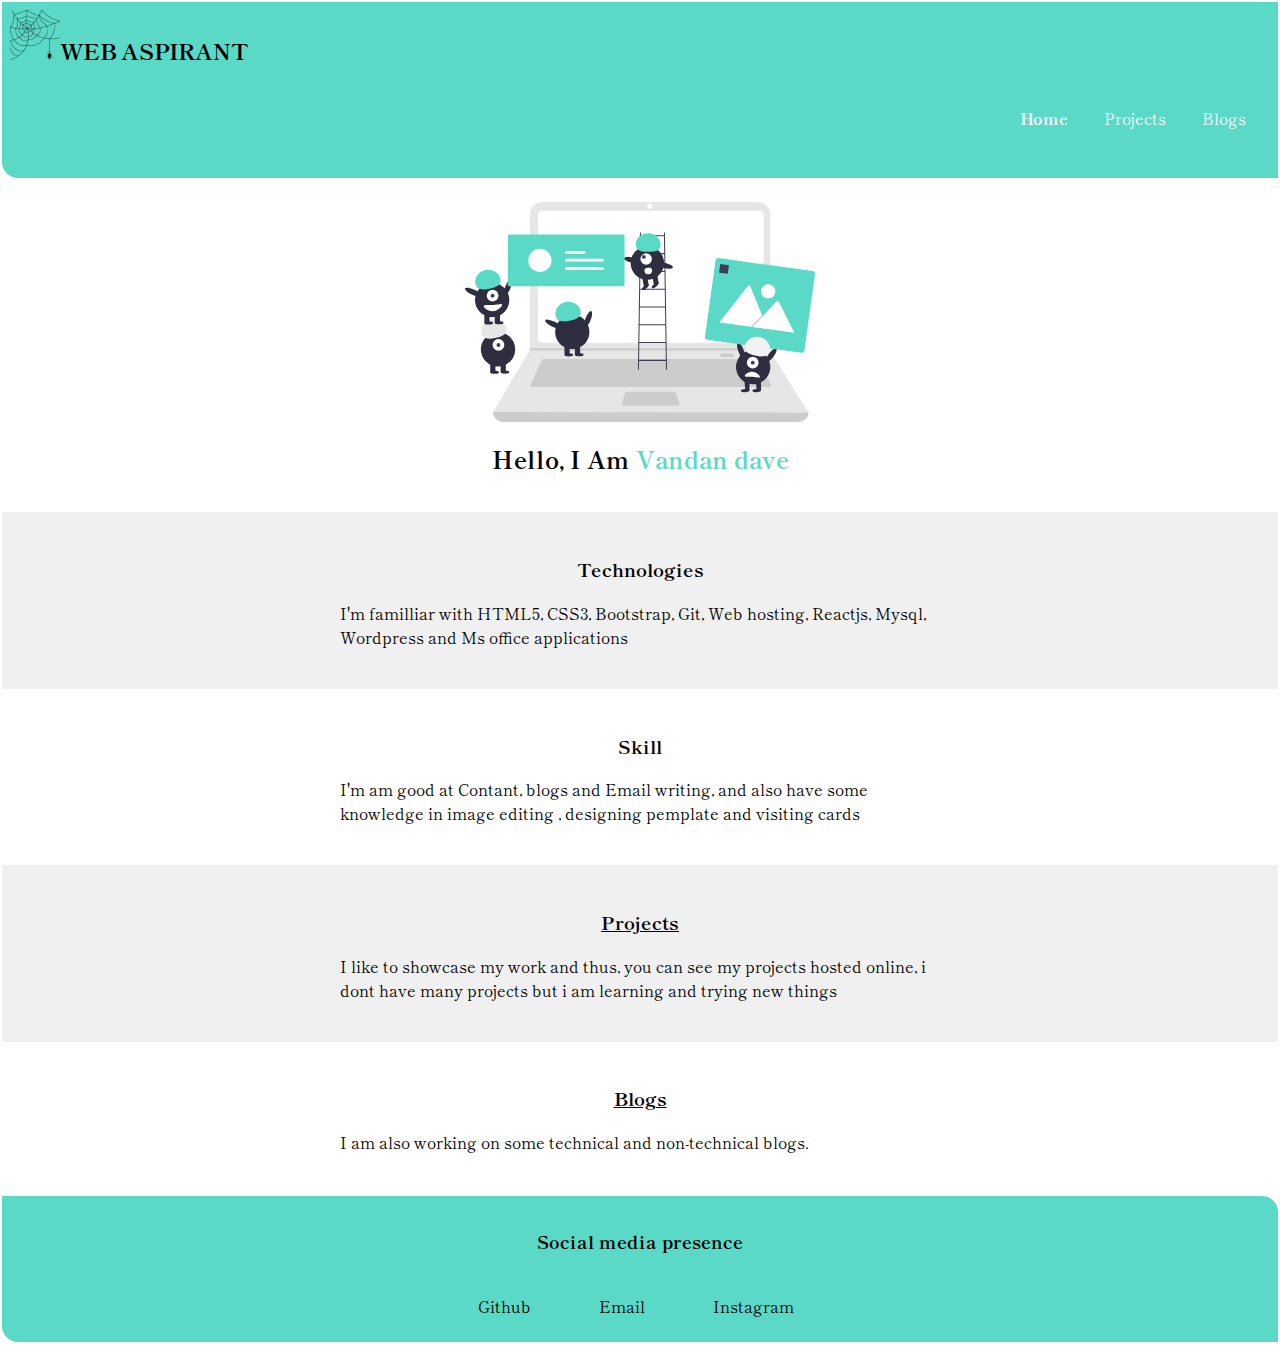
<file: index.html>
<!DOCTYPE html>
<html>

<head>
    <meta charset='utf-8'>
    <meta http-equiv='X-UA-Compatible' content='IE=edge'>
    <title>Home | vd18</title>
    <meta name='viewport' content='width=device-width, initial-scale=1'>
    <link href="style.CSS" rel="stylesheet">

</head>

<body>
    <nav class="navigation">

        <div class="nav-brand"><img class="imgclass" src="img/Daco_5957010.png">WEB&ThinSpace;ASPIRANT&ThinSpace;</img></div>

        <ul class="list-inline nav-pills">

            <li>
                <a class="link2 link-active" href="index.html">Home</a>
            </li>
            <li>
                <a class="link2" href="projects.html">Projects</a>
            </li>
            <li>
                <a class="link2" href="blog.html">Blogs</a>
            </li>
        </ul>

    </nav>

    <header class="bookh">
        <img class="book-img" src="img\heder.svg">
        <h2 class="book-heading">Hello, I Am <span class="spanc"> Vandan dave</span></h2>
    </header>


    <section class="section off-white">
        <div class="container container-center">
        <h3> Technologies</h3>
        <p>I'm familliar with HTML5, CSS3, Bootstrap, Git, Web hosting, Reactjs, Mysql, Wordpress and Ms office applications </p>
        </div>

    </section>

    <section class="section">
        <div class="container container-center">
        <h3> Skill</h3>
        <p>I'm am good at Contant, blogs and Email writing, and also have some knowledge in image editing , designing pemplate and visiting cards</p>
        </div>

    </section>


    <section class="section off-white">
   <div class="container container-center">
    <a class="primary-link2" href="projects.html"> <h3> Projects</h3></a>
        <p>I like to showcase my work and thus, you can see my projects hosted online, i dont have many projects but i am learning and trying new things </p>
        
        </div>
       

    </section>

    <section class="section">
        <div class="container container-center">
            <a class="primary-link2" href="blog.html"> <h3> Blogs</h3></a>
        <p>I am also working on some technical and non-technical blogs.</p>
        
        </div>

    </section>

    <footer class="footer">
        <div class="footer-header">Social media presence</div>
        <ul class="non-bullet list-inline ">
            <li>
                <a  class="link" href="https://github.com/vd18">Github</a>
            </li>

            <li>
                <a class="link" href="mailto:vandandave18@gmail.com">Email</a>
            </li>

            <li>
                <a class="link" href="https://www.instagram.com/vandan__18/">Instagram</a>
            </li>
        </ul>
    </footer>


</body>

</html>
</file>
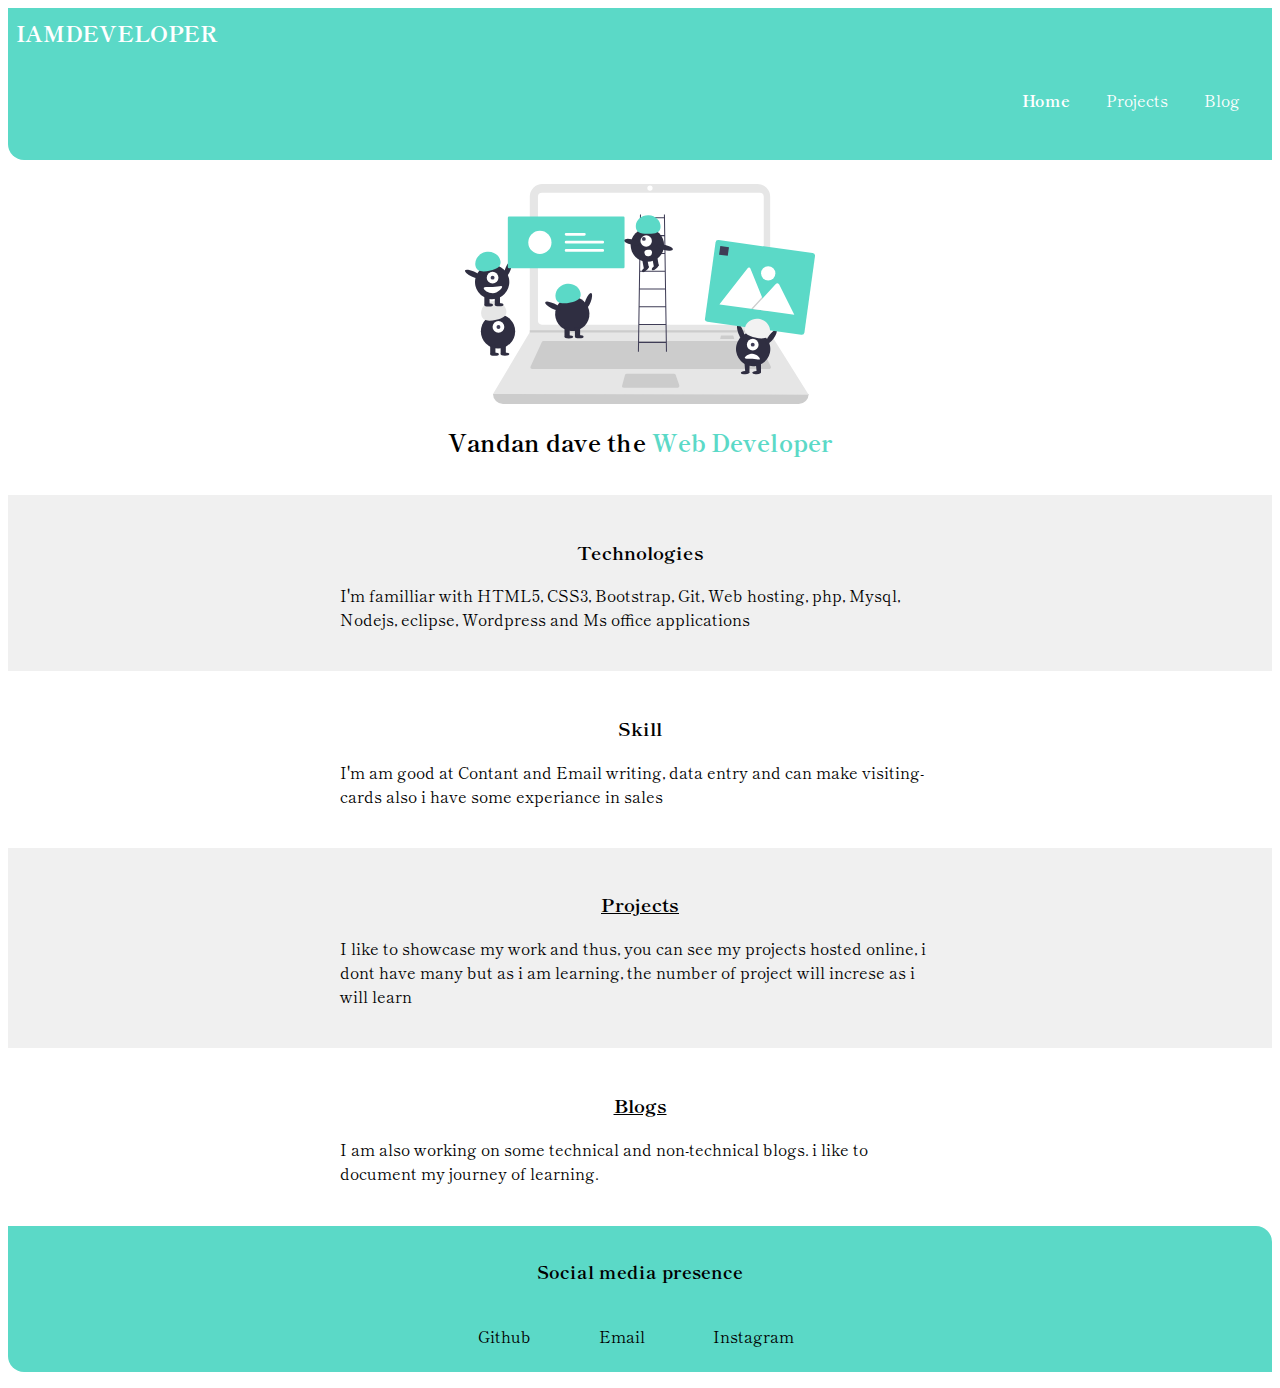
<file: lib/index.html>
<!DOCTYPE html>
<html>

<head>
    <meta charset='utf-8'>
    <meta http-equiv='X-UA-Compatible' content='IE=edge'>
    <title>Home | vd18</title>
    <meta name='viewport' content='width=device-width, initial-scale=1'>
    <link href="style.CSS" rel="stylesheet">

</head>

<body>
    <nav class="navigation">

        <div class="nav-brand">IAMDEVELOPER</div>

        <ul class="list-inline nav-pills">

            <li>
                <a class="link2 link-active" href="index.html">Home</a>
            </li>
            <li>
                <a class="link2" href="projects.html">Projects</a>
            </li>
            <li>
                <a class="link2" href="blog.html">Blog</a>
            </li>
        </ul>

    </nav>

    <header class="bookh">
        <img class="book-img" src="\lib\img\heder.svg">
        <h2 class="book-heading">Vandan dave the <span class="spanc">Web Developer</span></h2>
    </header>


    <section class="section off-white">
        <div class="container container-center">
        <h3> Technologies</h3>
        <p>I'm familliar with HTML5, CSS3, Bootstrap, Git, Web hosting, php, Mysql,  Nodejs, eclipse, Wordpress and Ms office applications </p>
        </div>

    </section>

    <section class="section">
        <div class="container container-center">
        <h3> Skill</h3>
        <p>I'm am good at Contant and Email writing, data entry and can make visiting-cards also i have some experiance in sales </p>
        </div>

    </section>


    <section class="section off-white">
   <div class="container container-center">
    <a class="primary-link2" href="projects.html"> <h3> Projects</h3></a>
        <p>I like to showcase my work and thus, you can see my projects hosted online, i dont have many but as i am learning, the number of project will increse as i will learn </p>
        
        </div>
       

    </section>

    <section class="section">
        <div class="container container-center">
            <a class="primary-link2" href="blog.html"> <h3> Blogs</h3></a>
        <p>I am also working on some technical and non-technical blogs. i like to document my journey of learning.</p>
        
        </div>

    </section>

    <footer class="footer">
        <div class="footer-header">Social media presence</div>
        <ul class="non-bullet list-inline ">
            <li>
                <a  class="link" href="https://github.com/vd18">Github</a>
            </li>

            <li>
                <a class="link" href="mailto:vandandave18@gmail.com">Email</a>
            </li>

            <li>
                <a class="link" href="https://www.instagram.com/vandan__18/">Instagram</a>
            </li>
        </ul>
    </footer>


</body>

</html>
</file>
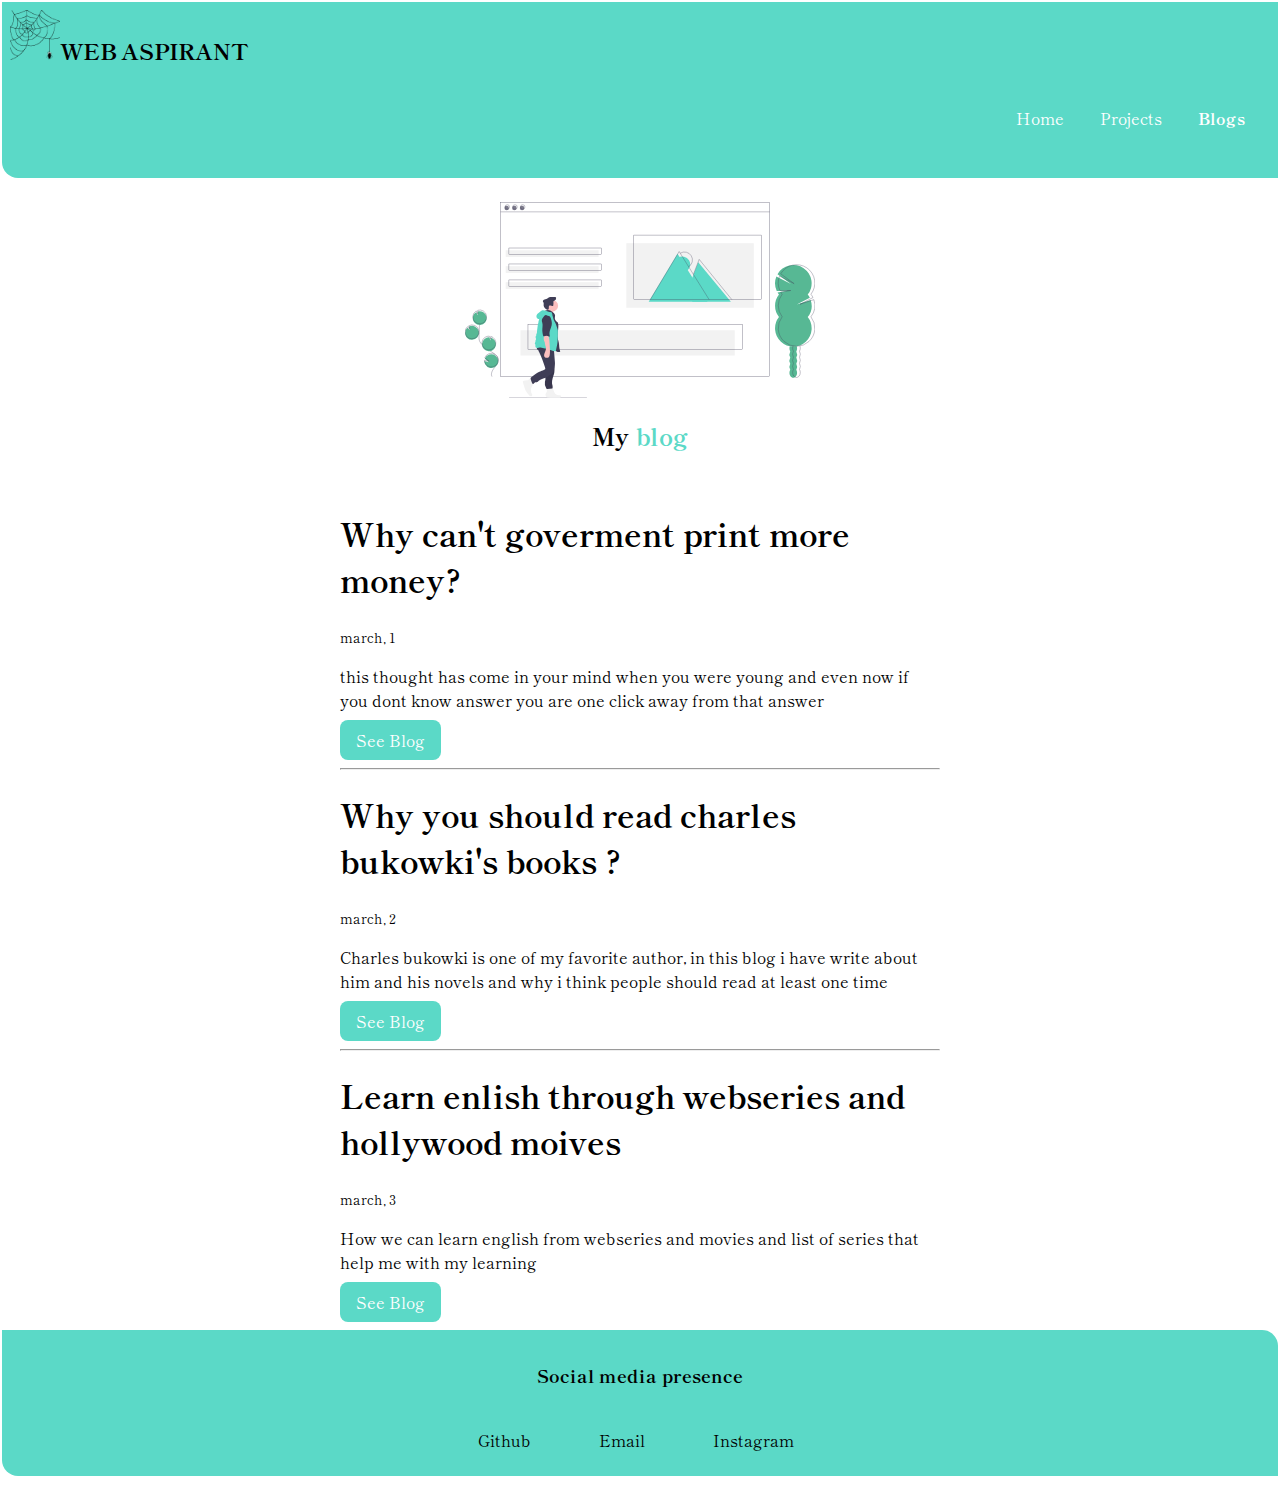
<file: blog.html>
<!DOCTYPE html>
<html lang="en">

<head>
    <meta charset="UTF-8">
    <meta http-equiv="X-UA-Compatible" content="IE=edge">
    <meta name="viewport" content="width=device-width, initial-scale=1.0">
    <link href="style.CSS" rel="stylesheet">
    <title>Blog | vd18</title>
</head>

<body>

    <nav class="navigation">

        <div class="nav-brand"><img class="imgclass" src="img/Daco_5957010.png">WEB&ThinSpace;ASPIRANT&ThinSpace;</img></div>

        <ul class="list-inline nav-pills">

            <li>
                <a class="link2" href="index.html">Home</a>
            </li>
            <li>
                <a class="link2" href="projects.html">Projects</a>
            </li>
            <li>
                <a class="link2 link-active" href="blog.html">Blogs</a>
            </li>
        </ul>

    </nav>

    <header class="bookh">
        <img class="book-img" src="img\blog.svg">
        <h2 class="book-heading">My <span class="spanc">blog</span></h2>

    </header>

    <ul class="non-bullet">
        <div class="container container-center">

            <li>
                <h1>Why can't goverment print more money? </h1>
               <small>march, 1</small>
               
               <p>this thought has come in your mind when you were young and even now if you dont know answer you are one click away from that answer</p>
                <a target="_blank" class="link primary-link button-margin"
                    href="blog/money.html">See Blog</a>



            </li>
            <hr>
            <li>
                <h1>Why you should read charles bukowki's books ?</h1>
                <small>march, 2</small>
                <p>Charles bukowki is one of my favorite author, in this blog i have write about him and his novels and why i think people should read at least one time </p>

                <a target="_blank" class="link primary-link"
                    href="blog/whyread.html">See Blog</a>




            </li>
            <hr>
            <li>
                <h1>Learn enlish through webseries and hollywood moives</h1>
                <small>march, 3</small>
                <p>How we can learn english from webseries and movies and list of series that help me with my learning   </p>

                <a target="_blank" class="link primary-link" href="blog/learnenglish.html">See Blog</a>



            </li>

            
           
        </div>



    </ul>

    <footer class="footer">
        <div class="footer-header">Social media presence</div>
        <ul class="social-link non-bullet list-inline ">
            <li>
                <a  class="link" href="https://github.com/vd18">Github</a>
            </li>

            <li>
                <a class="link" href="mailto:vandandave18@gmail.com">Email</a>
            </li>

            <li>
                <a class="link" href="https://www.instagram.com/vandan__18/">Instagram</a>
            </li>
        </ul>
    </footer>

</body>

</html>
</file>
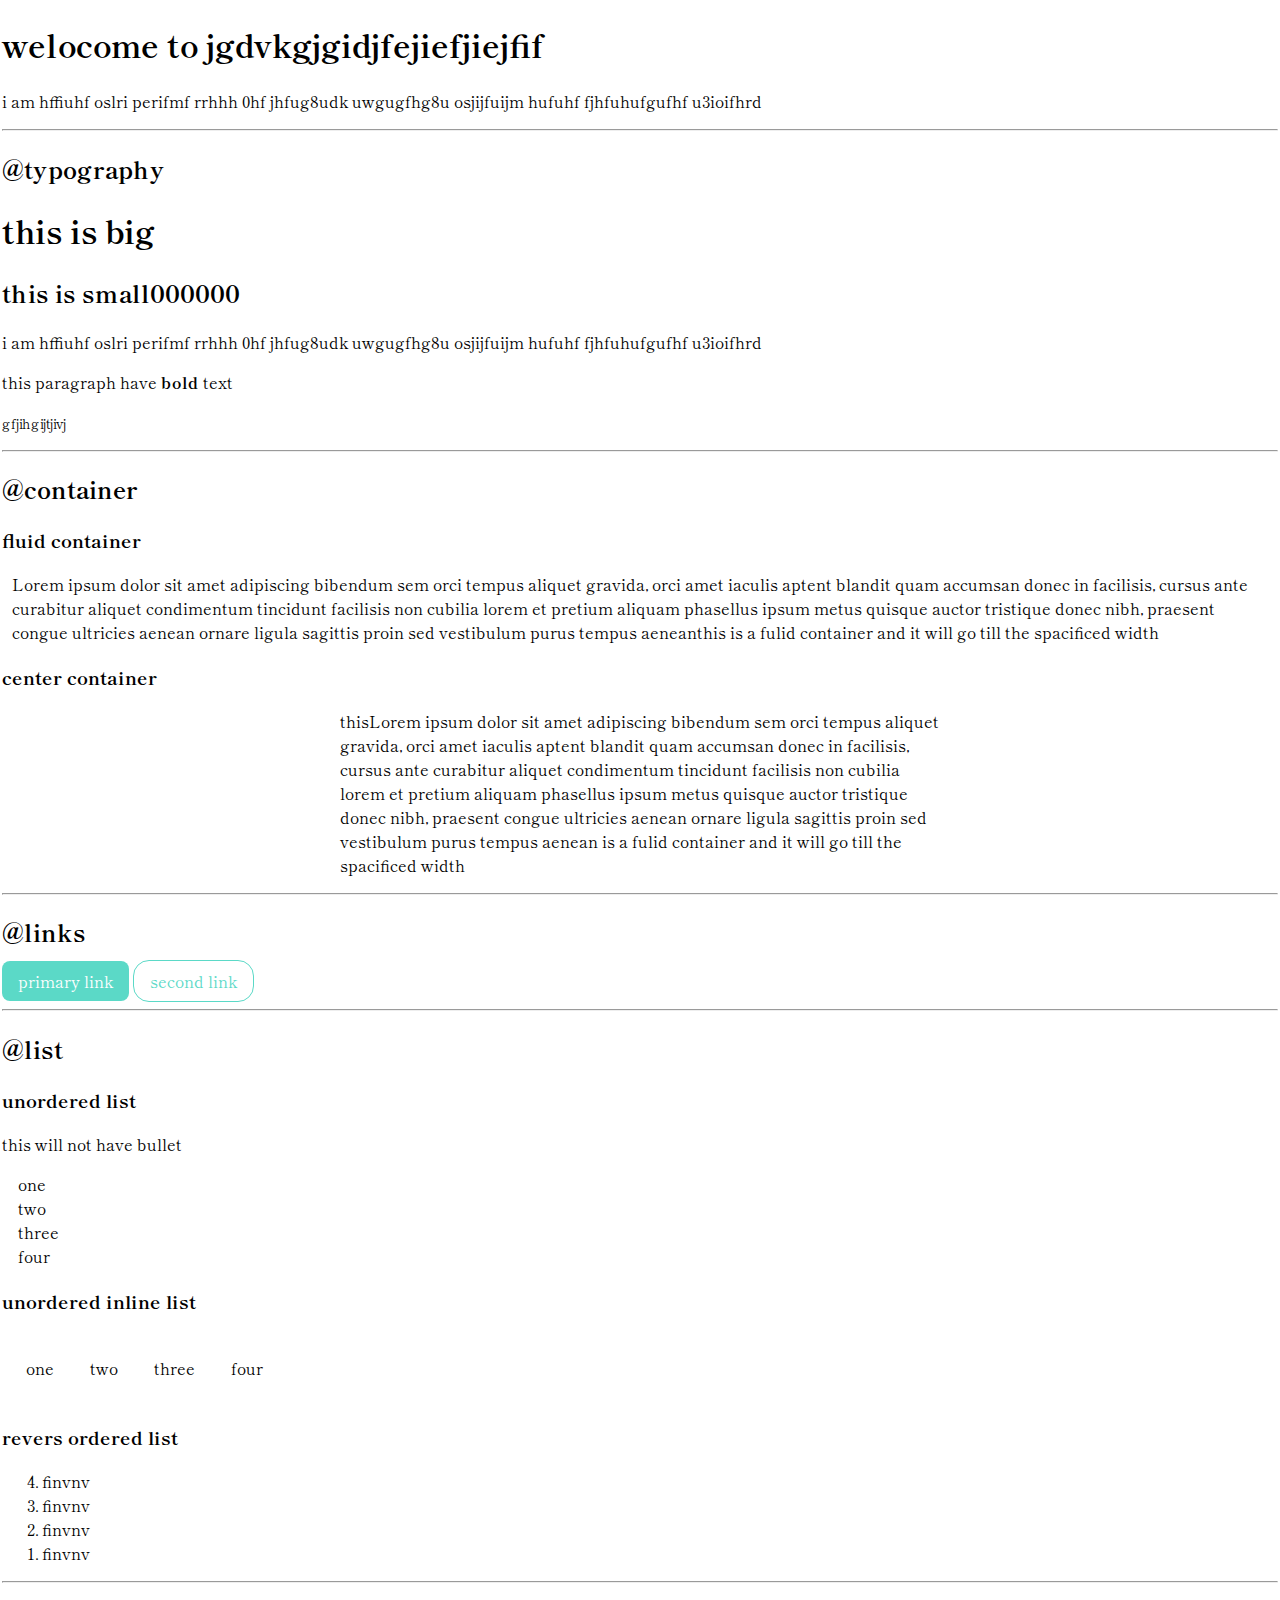
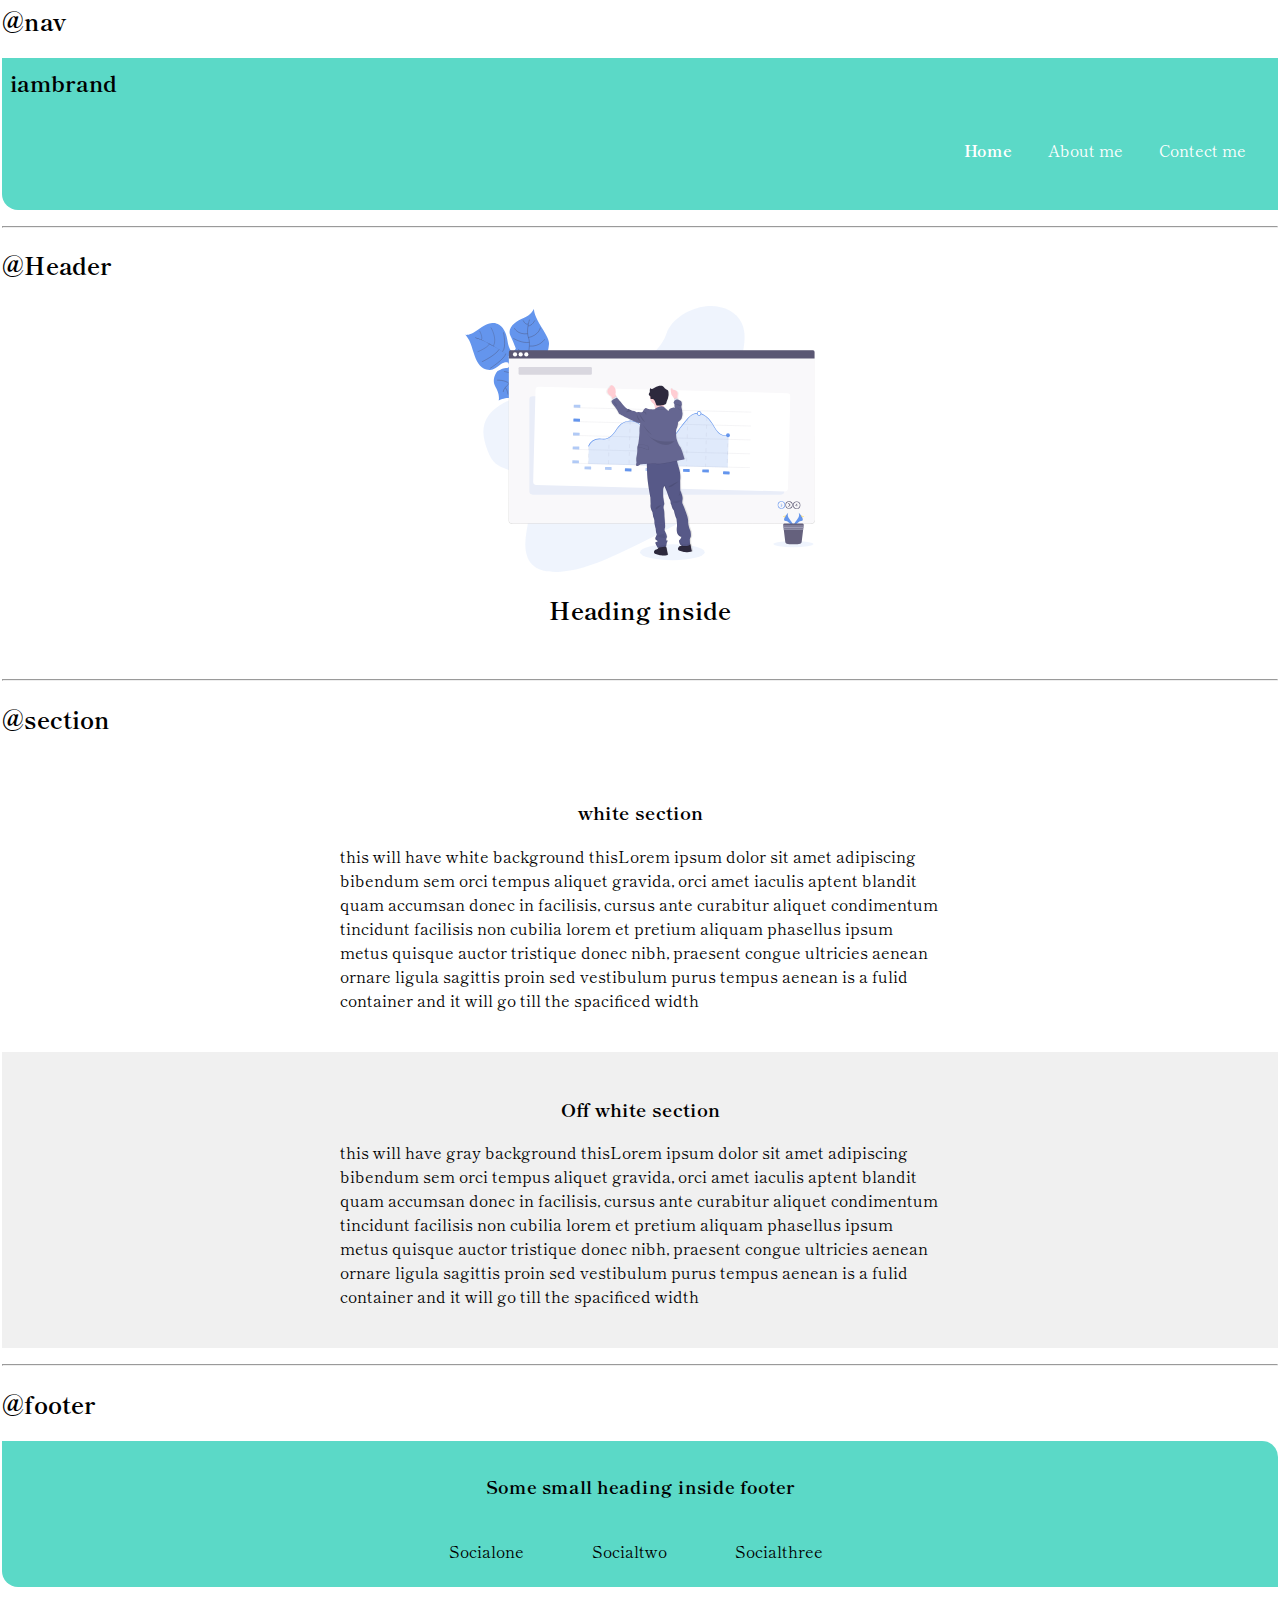
<file: component.html>
<!DOCTYPE html>
<html>

<head>
    <meta charset='utf-8'>
    <meta http-equiv='X-UA-Compatible' content='IE=edge'>
    <title>component library</title>
    <meta name='viewport' content='width=device-width, initial-scale=1'>
    <link href="style.CSS" rel="stylesheet">

</head>

<body>
    <h1>welocome to jgdvkgjgidjfejiefjiejfif</h1>
    <p>i am hffiuhf oslri perifmf rrhhh 0hf jhfug8udk uwgugfhg8u osjijfuijm hufuhf
        fjhfuhufgufhf u3ioifhrd
    </p>

    <hr>

    <h2>@typography</h2>

    <h1>this is big</h1>
    <h2>this is small000000</h2>
    <p>i am hffiuhf oslri perifmf rrhhh 0hf jhfug8udk uwgugfhg8u osjijfuijm hufuhf
        fjhfuhufgufhf u3ioifhrd
    </p>
    <p>this paragraph have <strong>bold</strong> text </p>
    <small>gfjihgijtjivj</small>

    <hr>

    <h2>@container</h2>

    <h3>fluid container</h3>
    <div class="container
    container-fluid">Lorem ipsum dolor sit amet adipiscing bibendum sem orci tempus aliquet gravida, orci
        amet iaculis aptent blandit quam accumsan donec in facilisis, cursus ante curabitur aliquet condimentum
        tincidunt facilisis non cubilia lorem et pretium aliquam phasellus ipsum metus quisque auctor tristique donec
        nibh, praesent congue ultricies aenean ornare ligula sagittis proin sed vestibulum purus tempus aeneanthis is a
        fulid container and it will go till the spacificed width</div>

    <h3>center container</h3>
    <div class="container
    container-center">thisLorem ipsum dolor sit amet adipiscing bibendum sem orci tempus aliquet gravida,
        orci amet iaculis aptent blandit quam accumsan donec in facilisis, cursus ante curabitur aliquet condimentum
        tincidunt facilisis non cubilia lorem et pretium aliquam phasellus ipsum metus quisque auctor tristique donec
        nibh,
        praesent congue ultricies aenean ornare ligula sagittis proin sed vestibulum purus tempus aenean is a fulid
        container and it will go till the spacificed width</div>

    <HR>

    <h2>@links</h2>
    <a class="primary-link link" href="/">primary link</a>
    <a class="second link" href="/">second link</a>

    <hr>
    <h2>@list</h2>

    <h3>unordered list</h3>
    <p>this will not have bullet</p>
    <ul class="non-bullet">
        <li>one</li>
        <li>two</li>
        <li>three</li>
        <li>four</li>
    </ul>


    <h3>unordered inline list</h3>
    <ul class="list-inline">
        <li>one</li>
        <li>two</li>
        <li>three</li>
        <li>four</li>
    </ul>


    <h3>revers ordered list</h3>

    <ol reversed>
        <li>finvnv</li>
        <li>finvnv</li>
        <li>finvnv</li>
        <li>finvnv</li>
    </ol>


    <hr>

    <h2>@nav</h2>

    <nav class="navigation">

        <div class="nav-brand">iambrand</div>

        <ul class="list-inline nav-pills">

            <li>
                <a class="link2 link-active" href="/">Home</a>
            </li>
            <li>
                <a class="link2" href="/">About me</a>
            </li>
            <li>
                <a class="link2" href="/">Contect me</a>
            </li>
        </ul>

    </nav>

    <hr>

    <h2>@Header</h2>


    <header class="bookh">
        <img class="book-img" src="\lib\img\bookh.svg">
        <h2 class="book-heading">Heading inside</h2>
    </header>

    <hr>
    <h2>@section</h2>
    <section class="section container container-center">

        <h3>white section</h3>
        <p>this will have white background thisLorem ipsum dolor sit amet adipiscing bibendum sem orci tempus aliquet
            gravida, orci amet iaculis aptent blandit quam accumsan donec in facilisis, cursus ante curabitur aliquet
            condimentum tincidunt facilisis non cubilia lorem et pretium aliquam phasellus ipsum metus quisque auctor
            tristique donec nibh, praesent congue ultricies aenean ornare ligula sagittis proin sed vestibulum purus
            tempus aenean is a fulid container and it will go till the spacificed width</p>
    </section>

    <section class="section off-white">
        <div class="container container-center">
        <h3> Off white section</h3>
        <p>this will have gray background thisLorem ipsum dolor sit amet adipiscing bibendum sem orci tempus aliquet
            gravida, orci amet iaculis aptent blandit quam accumsan donec in facilisis, cursus ante curabitur aliquet
            condimentum tincidunt facilisis non cubilia lorem et pretium aliquam phasellus ipsum metus quisque auctor
            tristique donec nibh, praesent congue ultricies aenean ornare ligula sagittis proin sed vestibulum purus
            tempus aenean is a fulid container and it will go till the spacificed width</p>
        </div>

    </section>

    <hr>
    <h2>@footer</h2>

    <footer class="footer">
        <div class="footer-header">Some small heading inside footer</div>
        <ul class="social-link non-bullet list-inline ">
            <li>
                <a class="link" href="/">Socialone</a>
            </li>

            <li>
                <a class="link" href="/">Socialtwo</a>
            </li>

            <li>
                <a class="link" href="/">Socialthree</a>
            </li>
        </ul>
    </footer>




</body>

</html>
</file>
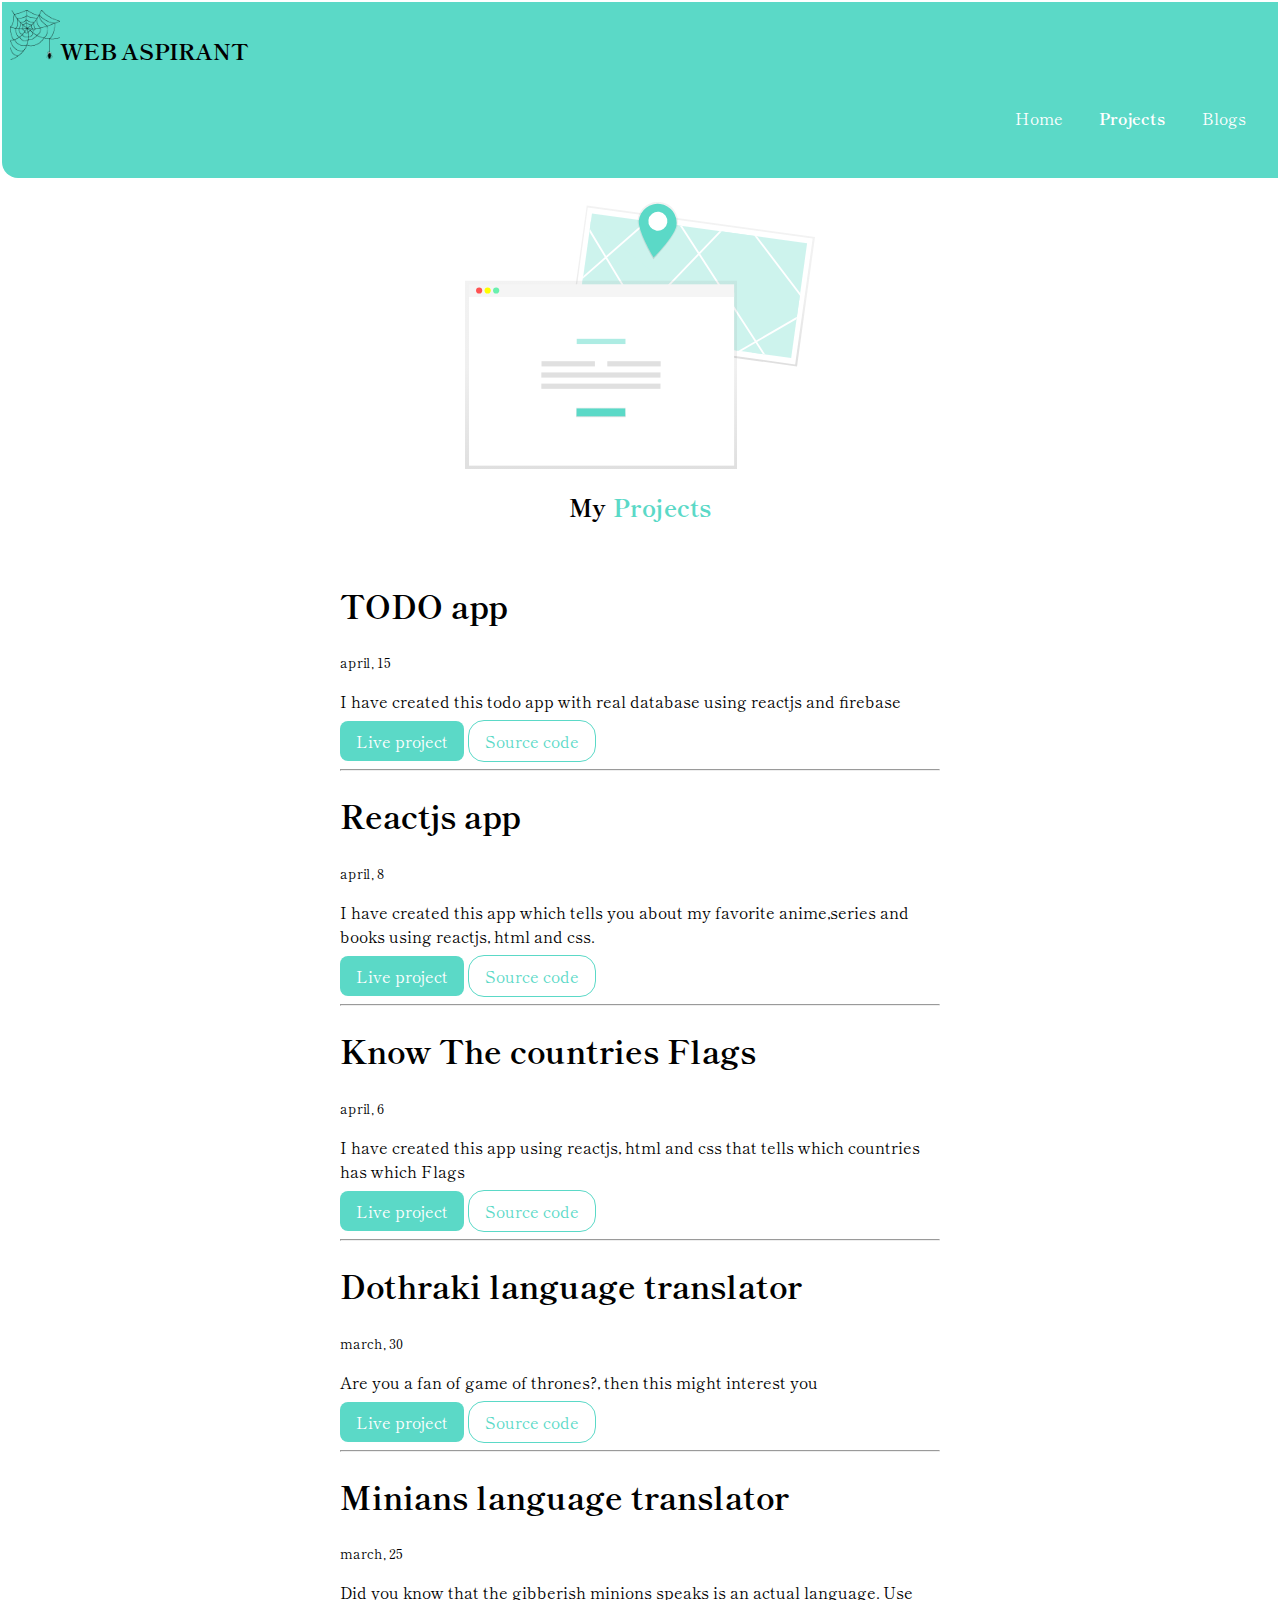
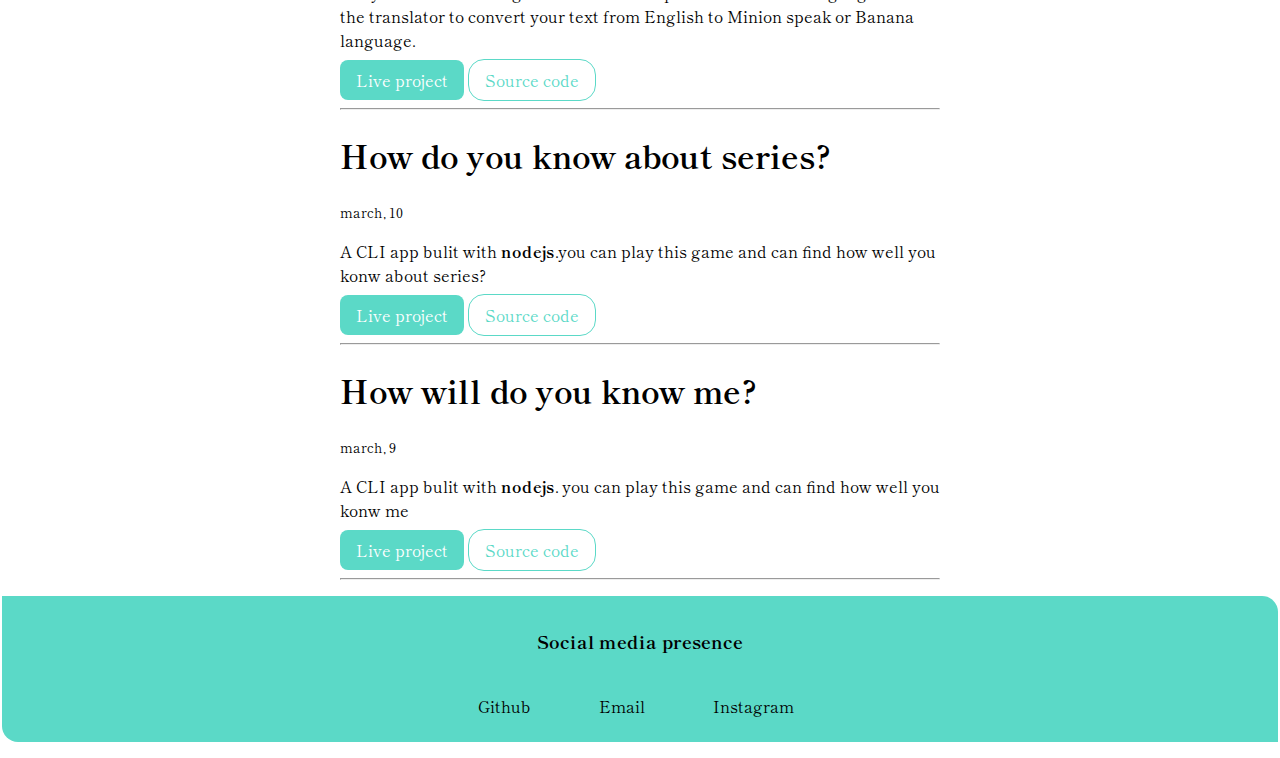
<file: projects.html>
<!DOCTYPE html>
<html lang="en">

<head>
    <meta charset="UTF-8">
    <meta http-equiv="X-UA-Compatible" content="IE=edge">
    <meta name="viewport" content="width=device-width, initial-scale=1.0">
    <link href="style.CSS" rel="stylesheet">
    <title>Project | vd18 </title>
</head>

<body>

    <nav class="navigation">

        <div class="nav-brand"><img class="imgclass" src="img/Daco_5957010.png">WEB&ThinSpace;ASPIRANT&ThinSpace;</img></div>

        <ul class="list-inline nav-pills">

            <li>
                <a class="link2" href="index.html">Home</a>
            </li>
            <li>
                <a class="link2 link-active" href="projects.html">Projects</a>
            </li>
            <li>
                <a class="link2" href="blog.html">Blogs</a>
            </li>
        </ul>

    </nav>

    <header class="bookh">
        <img class="book-img" src="img\project1.svg">
        <h2 class="book-heading">My <span class="spanc">Projects</span></h2>

    </header>

    <ul class="non-bullet">
        <div class="container container-center">
           
            <li>
                <h1>TODO app</h1>
                <small>april, 15</small>
                <p>I have created this todo app with real database using reactjs and firebase</p>

                <a class="link primary-link" href=" https://fir-todo-app-ec272.web.app/">Live
                    project</a>

                <a class="link second"
                    href="https://github.com/vd18/todo-list-app">Source code</a>


            </li>
<hr>
            
            <li>
                <h1>Reactjs app</h1>
                <small>april, 8</small>
                <p>I have created this app which tells you about my favorite anime,series and books using reactjs, html and css.</p>

                <a class="link primary-link" href="https://bjvnu.csb.app/">Live
                    project</a>

                <a class="link second"
                    href="https://codesandbox.io/s/neogcamp-assignment5-point-bjvnu">Source code</a>


            </li>
<hr>

            <li>
                <h1>Know The countries Flags</h1>
                <small>april, 6</small>
                <p>I have created this app using reactjs, html and css that tells which countries has which Flags</p>

                <a class="link primary-link" href="https://1izg3.csb.app/">Live
                    project</a>

                <a class="link second"
                    href="https://codesandbox.io/s/neogcamp-lesson5-react-1izg3">Source code</a>


            </li>
    <hr>
            <li>
                <h1>Dothraki language translator</h1>
                <small>march, 30</small>
                <p>Are you a fan of game of thrones?, then this might interest you</p>

                <a class="link primary-link" href="https://dothrakilanguage-translator.netlify.app/">Live
                    project</a>

                <a class="link second"
                    href="https://github.com/vd18/neogcamp-assignment4-pointseven/blob/main/index.html">Source code</a>


            </li>

    <hr>

                <li>
                    <h1>Minians language translator</h1>
                    <small>march, 25</small>
                    <p>Did you know that the gibberish minions speaks is an actual language. Use the translator to convert
                        your
                        text from English to Minion speak or Banana language. </p>

                    <a class="link primary-link" href="https://minianslanguage-translator.netlify.app">Live
                        project</a>

                    <a class="link second"
                        href="https://github.com/vd18/neogcamp-assignment4-pointsix/blob/main/index.html">Source code</a>


                </li>

    <hr>

                    <li>
                        <h1>How do you know about series?</h1>
                        <small>march, 10</small>
                        <p>A CLI app bulit with <strong>nodejs</strong>.you can play this game and can find how well you konw
                            about series?</p>

                        <a target="_blank" class="link primary-link"
                            href="https://repl.it/@vandandave18/quizaboutseries?embed=1&output=1#index.js">Live project</a>

                        <a target="_blank" class="link second"
                            href="https://github.com/vd18/neogcamp-assignment1-quiz2/blob/main/index.js">Source code</a>


                    </li>

        <hr>
                
                    

            <li>
                <h1>How will do you know me?</h1>
                <small>march, 9</small>
                <p>A CLI app bulit with <strong>nodejs</strong>. you can play this game and can find how well you konw
                    me</p>

                <a target="_blank" class="link primary-link"
                    href="https://repl.it/@vandandave18/EmbellishedInternationalPattern?embed=1&output=1#index.js">Live
                    project</a>

                <a target="_blank" class="link second"
                    href="https://github.com/vd18/neogcamp-assignment1-quiz1/blob/main/index.js">Source code</a>


            </li>
            <hr>
         
           

           





        </div>


    </ul>
    <footer class="footer">
        <div class="footer-header">Social media presence</div>
        <ul class="social-link non-bullet list-inline ">
            <li>
                <a class="link" href="https://github.com/vd18">Github</a>
            </li>

            <li>
                <a class="link" href="mailto:vandandave18@gmail.com">Email</a>
            </li>

            <li>
                <a class="link" href="https://www.instagram.com/vandan__18/">Instagram</a>
            </li>
        </ul>
    </footer>



</body>

</html>
</file>
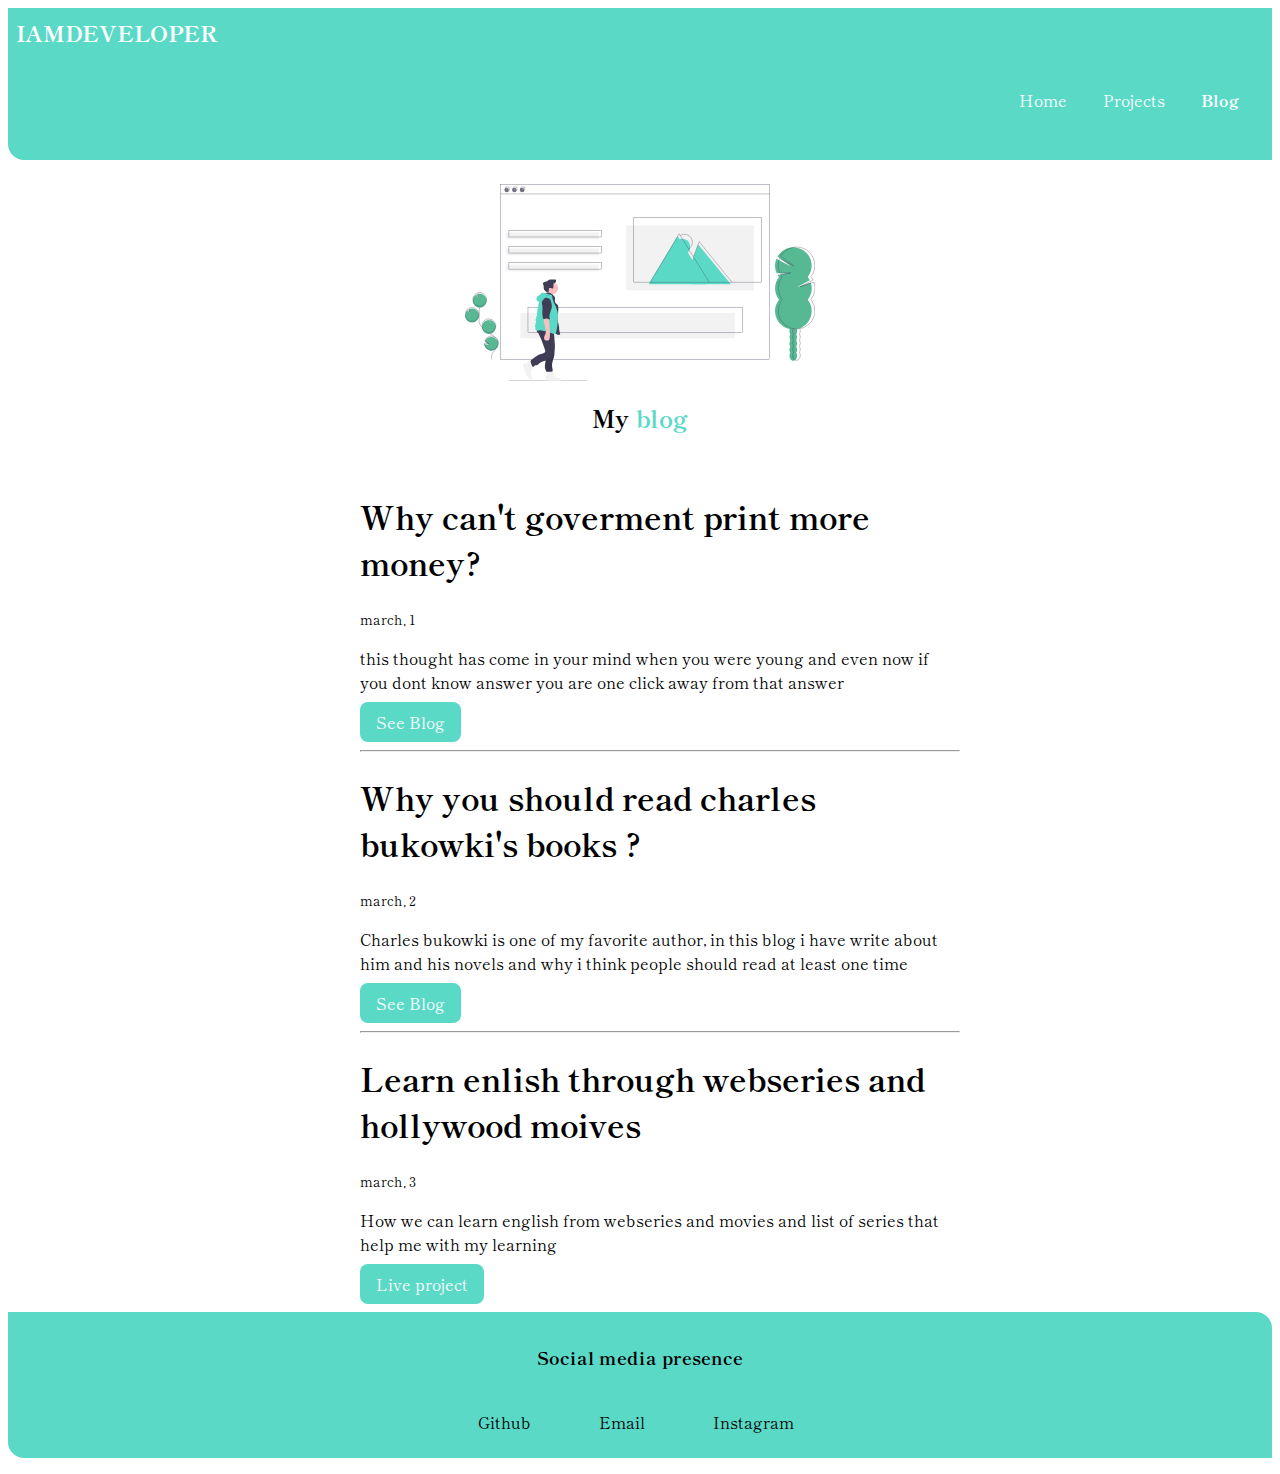
<file: lib/blog.html>
<!DOCTYPE html>
<html lang="en">

<head>
    <meta charset="UTF-8">
    <meta http-equiv="X-UA-Compatible" content="IE=edge">
    <meta name="viewport" content="width=device-width, initial-scale=1.0">
    <link href="style.CSS" rel="stylesheet">
    <title>Blog | vd18</title>
</head>

<body>

    <nav class="navigation">

        <div class="nav-brand">IAMDEVELOPER</div>

        <ul class="list-inline nav-pills">

            <li>
                <a class="link2 " href="index.html">Home</a>
            </li>
            <li>
                <a class="link2" href="projects.html">Projects</a>
            </li>
            <li>
                <a class="link2 link-active" href="blog.html">Blog</a>
            </li>
        </ul>

    </nav>

    <header class="bookh">
        <img class="book-img" src="\lib\img\blog.svg">
        <h2 class="book-heading">My <span class="spanc">blog</span></h2>

    </header>

    <ul class="non-bullet">
        <div class="container container-center">

            <li>
                <h1>Why can't goverment print more money? </h1>
               <small>march, 1</small>
               
               <p>this thought has come in your mind when you were young and even now if you dont know answer you are one click away from that answer</p>
                <a target="_blank" class="link primary-link button-margin"
                    href="/lib/blog/money.html">See Blog</a>



            </li>
            <hr>
            <li>
                <h1>Why you should read charles bukowki's books ?</h1>
                <small>march, 2</small>
                <p>Charles bukowki is one of my favorite author, in this blog i have write about him and his novels and why i think people should read at least one time </p>

                <a target="_blank" class="link primary-link"
                    href="/lib/blog/whyread.html">See Blog</a>




            </li>
            <hr>
            <li>
                <h1>Learn enlish through webseries and hollywood moives</h1>
                <small>march, 3</small>
                <p>How we can learn english from webseries and movies and list of series that help me with my learning   </p>

                <a class="link primary-link" href="/lib/blog/learnenglish.html">Live project</a>



            </li>
           
        </div>



    </ul>

    <footer class="footer">
        <div class="footer-header">Social media presence</div>
        <ul class="social-link non-bullet list-inline ">
            <li>
                <a  class="link" href="https://github.com/vd18">Github</a>
            </li>

            <li>
                <a class="link" href="mailto:vandandave18@gmail.com">Email</a>
            </li>

            <li>
                <a class="link" href="https://www.instagram.com/vandan__18/">Instagram</a>
            </li>
        </ul>
    </footer>

</body>

</html>
</file>
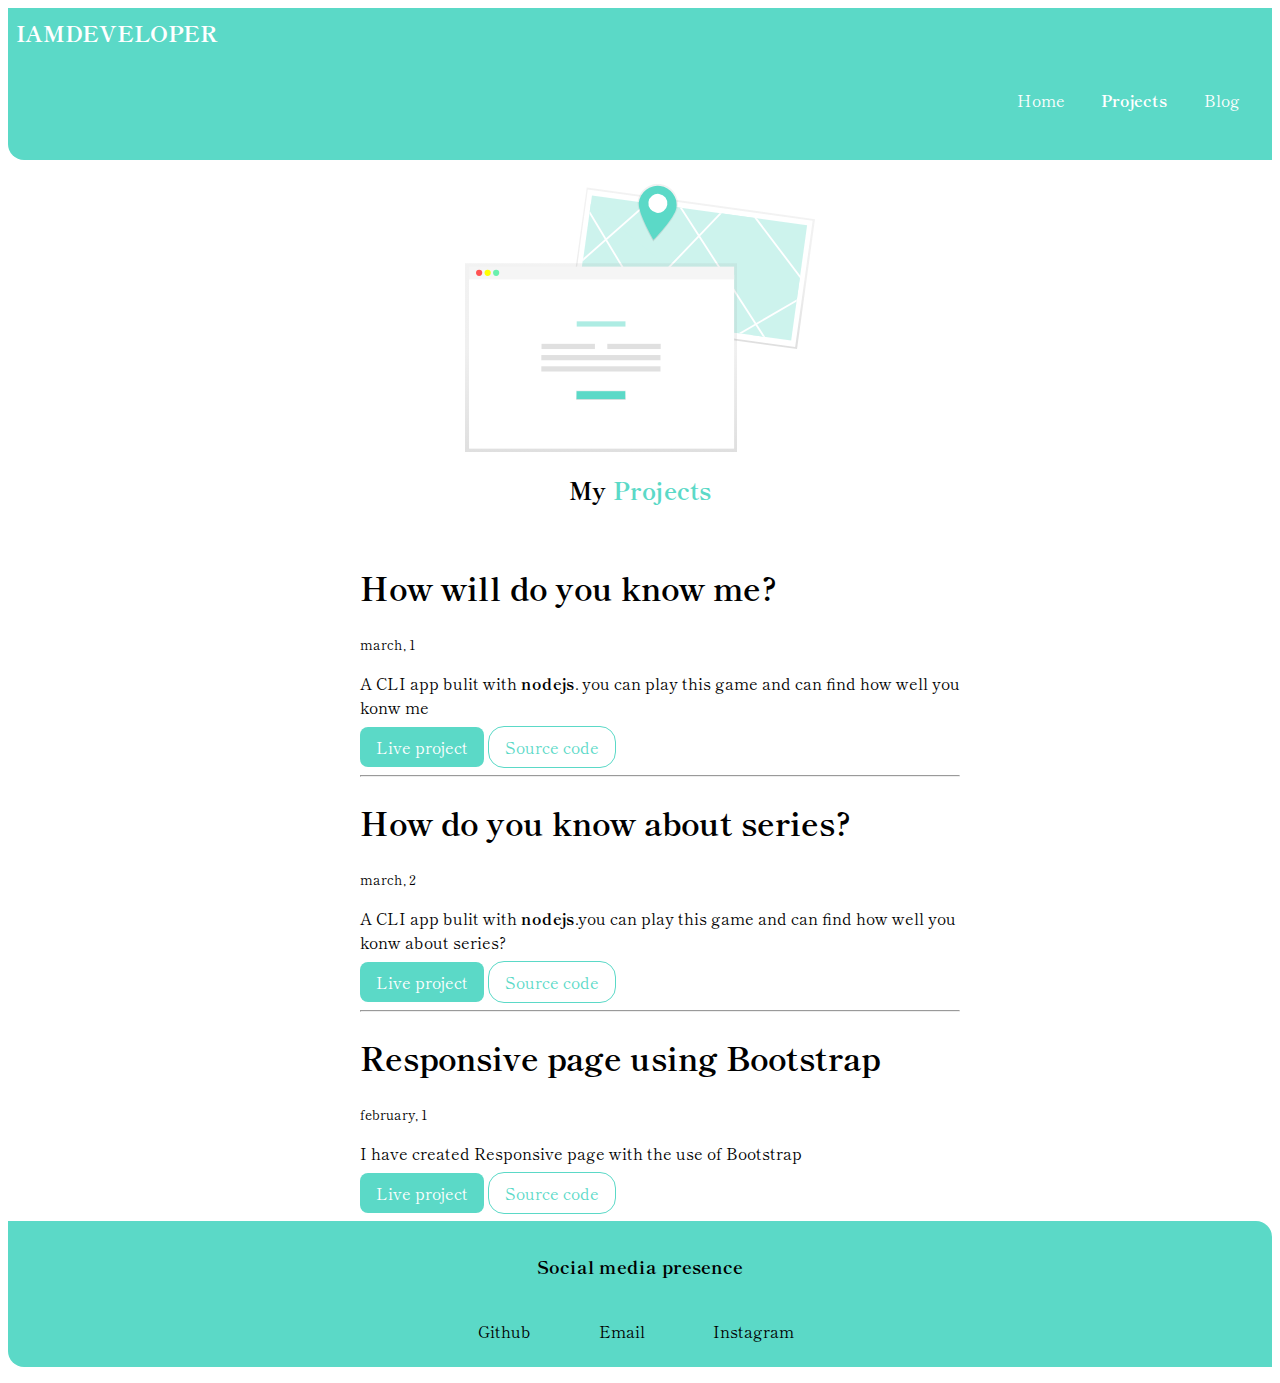
<file: lib/projects.html>
<!DOCTYPE html>
<html lang="en">
<head>
    <meta charset="UTF-8">
    <meta http-equiv="X-UA-Compatible" content="IE=edge">
    <meta name="viewport" content="width=device-width, initial-scale=1.0">
    <link href="style.CSS" rel="stylesheet">
    <title>Project | vd18 </title>
</head>
<body>
    
        <nav class="navigation">
    
            <div class="nav-brand">IAMDEVELOPER</div>
    
            <ul class="list-inline nav-pills">
    
                <li>
                    <a class="link2 " href="index.html">Home</a>
                </li>
                <li>
                    <a class="link2 link-active" href="projects.html">Projects</a>
                </li>
                <li>
                    <a class="link2" href="blog.html">Blog</a>
                </li>
            </ul>
    
        </nav>
        
        <header class="bookh">
            <img class="book-img" src="\lib\img\project1.svg">
            <h2 class="book-heading">My <span class="spanc">Projects</span></h2>
    
        </header>

        <ul class="non-bullet">
            <div class="container container-center">

            <li> 
                <h1>How will do you know me?</h1> 
                <small>march, 1</small>
                <p>A CLI app bulit with <strong>nodejs</strong>. you can play this game and can find how well you konw me</p>

                <a  target="_blank"  class="link primary-link" href="https://repl.it/@vandandave18/EmbellishedInternationalPattern?embed=1&output=1#index.js">Live project</a>
              
                <a  target="_blank" class="link second" href="https://github.com/vd18/neogcamp-assignment1-quiz1/blob/main/index.js">Source code</a>
                

            </li>
<hr>
            <li> 
                <h1>How do you know about series?</h1> 
                <small>march, 2</small>
                <p>A CLI app bulit with <strong>nodejs</strong>.you can play this game and can find how well you konw about series?</p>

                <a target="_blank" class="link primary-link" href="https://repl.it/@vandandave18/quizaboutseries?embed=1&output=1#index.js">Live project</a>
              
                <a target="_blank" class="link second" href="https://github.com/vd18/neogcamp-assignment1-quiz2/blob/main/index.js">Source code</a>
                

            </li>
<hr>
                    <li> 
                        <h1>Responsive page using Bootstrap</h1> 
                        <small>february, 1</small>
                        <p>I have created Responsive page with the use of Bootstrap </p>

                        <a class="link primary-link" href="https://vd18.github.io/module3-solution/site2/index.html">Live project</a>
                    
                        <a class="link second" href="https://github.com/vd18/module3-solution/blob/master/site2/index.html">Source code</a>
                        

                    </li>
              
  </div>

           
</ul>           
                            <footer class="footer">
                                <div class="footer-header">Social media presence</div>
                                <ul class="social-link non-bullet list-inline ">
                                    <li>
                                        <a  class="link" href="https://github.com/vd18">Github</a>
                                    </li>
                        
                                    <li>
                                        <a class="link" href="mailto:vandandave18@gmail.com">Email</a>
                                    </li>
                        
                                    <li>
                                        <a class="link" href="https://www.instagram.com/vandan__18/">Instagram</a>
                                    </li>
                                </ul>
                            </footer>
                        

    
</body>
</html>
</file>
<file: style.CSS>
@import url('https://fonts.googleapis.com/css2?family=Akaya+Telivigala&family=Shippori+Mincho+B1&display=swap');

:root{
    --primary-color:#5bd9c7;
    --dark-grey:#6B7280;
    --off-white:#F0F0F0;
    --span:#5bd9c7;
}


body{
    font-family: 'Akaya Telivigala', cursive;
font-family: 'Shippori Mincho B1', serif;
margin: 0.1rem;
}

/** container **/
.container{
    padding-right: 10px;
    padding-left: 10px;
}

.container-center{

    max-width: 600px;
    margin: auto;
}

/** link **/

.link{
   
    text-decoration: none;
    padding: 0.5rem 1rem;
   
}

.primary-link{
    background-color: var(--primary-color);
    border-radius: 0.5rem;
    color:white;
    
}

.primary-link2{
    background-color: var(--primary-color);
    border-radius: 0.5rem;
    color: black;
    
}


.second{
    border-radius: 1rem;
    border: 1px solid var(--primary-color);
    color: var(--primary-color);
}

hr{
    margin-top: 1rem;
    margin-bottom: 1rem;
}


/**list**/

.non-bullet{
    list-style: none;
}

.list-inline{
    list-style: none;
    margin-left: 0;
    margin-right: 0;
   
    padding: 0.5rem;

    }
.list-inline > li{
    display: inline-block;
    padding: 1rem;
    }


/**navigation**/

.navigation{
    background-color: var(--primary-color) ;
     padding: 0.5rem;
     color: white;
     border-bottom-left-radius: 1rem;
     
}
.nav-brand{
    font-weight: bold;
    font-size: 1.4rem;
    color: black;
    
}

.nav-pills{
    text-align: right;
}

.link-active{
    font-weight: bold;
}

.link2{
   text-align: right;
   color: white;
   text-decoration: none;
   
   
}

/**header**/

.bookh{
   padding-bottom: 1rem;
   margin-top: 1.5rem ;
   
}
.bookh .book-img{
    max-width: 350px;
    margin: auto;
    display: block;
}

.bookh .book-heading{
    font-size: x-large;
    text-align: center;
    /* max-width: 350px;
    margin: auto;
    display: block;
    padding-top: 2rem;
    */
}
.spanc{
    color: #5bd9c7
}


/**section**/
.section{
padding: 1.5rem;

}

.section h3 {
    text-align: center;
}

.off-white{
    background-color: var(--off-white) ;
}

/**footer**/

.footer{
    background-color: var(--primary-color);
    padding-top: 2rem;
    margin-top: 0.1rem;
    text-align: center;
    color: black;
    border-top-right-radius: 1rem;
    border-bottom-left-radius: 1rem;
    
  
  
}

.footer .link{
    color:black;



}

.footer .footer-header{
    font-weight: bold;
    font-size: large;

}



.footer ul{
    padding-inline-start: 0px;
}


.footer-header2{
    font-weight: bold;
    font-size: large;
    color: var(--primary-color)
}

ul{
    padding-inline-start: 0px;
    padding-left: 1rem;
    padding-right: 1rem;
}

.imgclass{
    height: 50px;
    margin: 0rem;
}
</file>
<file: lib/style.CSS>
@import url('https://fonts.googleapis.com/css2?family=Akaya+Telivigala&family=Shippori+Mincho+B1&display=swap');

:root{
    --primary-color:#5bd9c7;
    --dark-grey:#6B7280;
    --off-white:#F0F0F0;
    --span:#5bd9c7;
}


body{
    font-family: 'Akaya Telivigala', cursive;
font-family: 'Shippori Mincho B1', serif;
}

/** container **/
.container{
    padding-right: 10px;
    padding-left: 10px;
}

.container-center{

    max-width: 600px;
    margin: auto;
}

/** link **/

.link{
   
    text-decoration: none;
    padding: 0.5rem 1rem;
   
}

.primary-link{
    background-color: var(--primary-color);
    border-radius: 0.5rem;
    color:white;
    
}

.primary-link2{
    background-color: var(--primary-color);
    border-radius: 0.5rem;
    color: black;
    
}


.second{
    border-radius: 1rem;
    border: 1px solid var(--primary-color);
    color: var(--primary-color);
}

hr{
    margin-top: 1rem;
    margin-bottom: 1rem;
}


/**list**/

.non-bullet{
    list-style: none;
}

.list-inline{
    list-style: none;
    margin-left: 0;
    margin-right: 0;
   
    padding: 0.5rem;

    }
.list-inline > li{
    display: inline-block;
    padding: 1rem;
    }


/**navigation**/

.navigation{
    background-color: var(--primary-color) ;
     padding: 0.5rem;
     color: white;
     border-bottom-left-radius: 1rem;
     
}
.nav-brand{
    font-weight: bold;
    font-size: 1.4rem;
    
}

.nav-pills{
    text-align: right;
}

.link-active{
    font-weight: bold;
}

.link2{
   text-align: right;
   color: white;
   text-decoration: none;
   
   
}

/**header**/

.bookh{
   padding-bottom: 1rem;
   margin-top: 1.5rem ;
   
}
.bookh .book-img{
    max-width: 350px;
    margin: auto;
    display: block;
}

.bookh .book-heading{
    font-size: x-large;
    text-align: center;
    /* max-width: 350px;
    margin: auto;
    display: block;
    padding-top: 2rem;
    */
}
.spanc{
    color: #5bd9c7
}


/**section**/
.section{
padding: 1.5rem;

}

.section h3 {
    text-align: center;
}

.off-white{
    background-color: var(--off-white) ;
}

/**footer**/

.footer{
    background-color: var(--primary-color);
    padding-top: 2rem;
    margin-top: 0.1rem;
    text-align: center;
    color: black;
    border-top-right-radius: 1rem;
    border-bottom-left-radius: 1rem;
    
  
  
}

.footer .link{
    color:black;



}

.footer .footer-header{
    font-weight: bold;
    font-size: large;

}



.footer ul{
    padding-inline-start: 0px;
}


.footer-header2{
    font-weight: bold;
    font-size: large;
    color: var(--primary-color)
}
</file>
